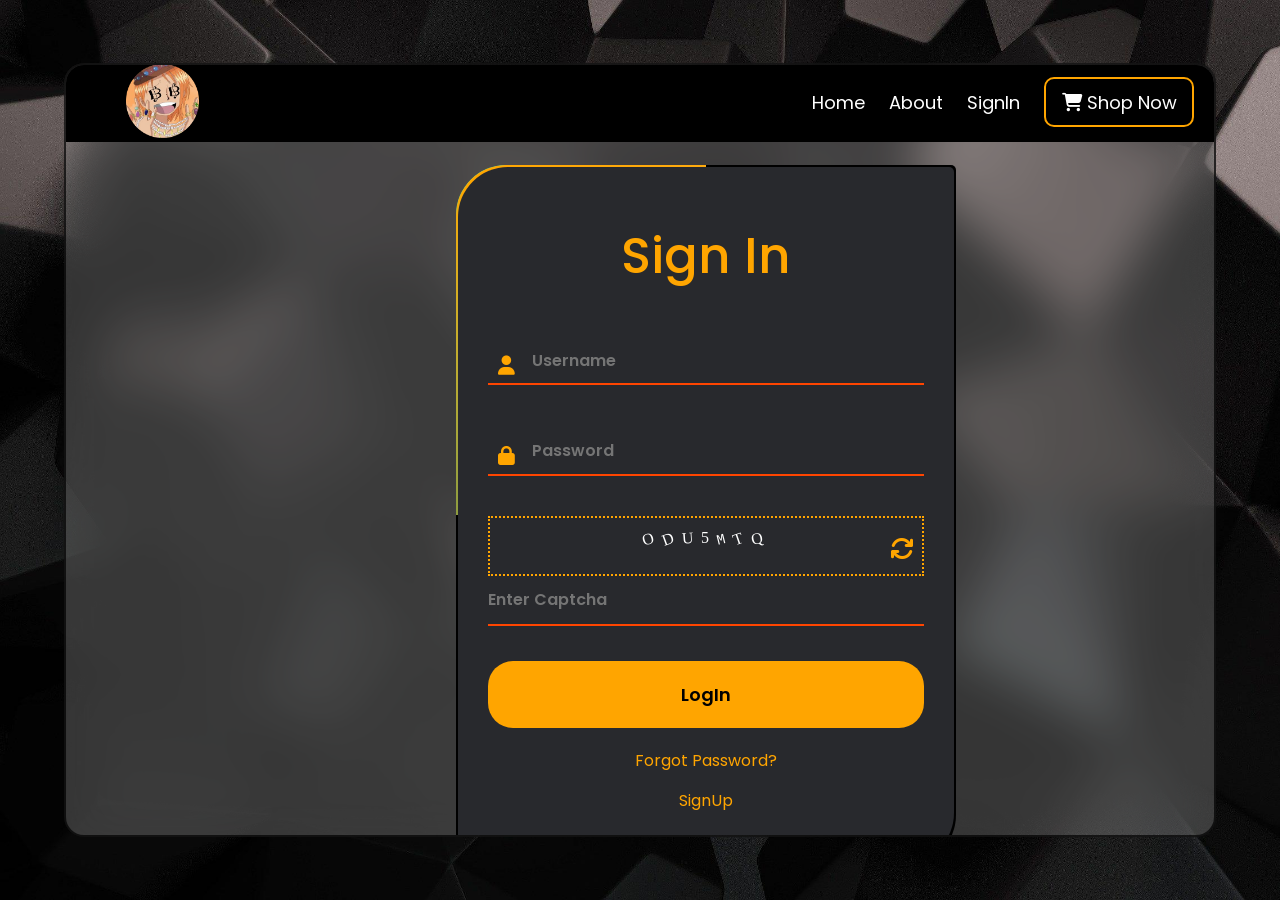
<file: Final Project/index.html>
<!DOCTYPE html>
<html lang="en">
<head>
    <meta charset="UTF-8">
    <meta name="viewport" content="width=device-width, initial-scale=1.0">
    <link rel="stylesheet" href="style.css">
    <link rel="preconnect" href="https://fonts.googleapis.com">
    <link rel="preconnect" href="https://fonts.gstatic.com" crossorigin>
    <link href="https://fonts.googleapis.com/css2?family=Poppins:ital,wght@0,100;0,200;0,300;0,400;0,500;0,600;0,700;0,800;0,900;1,100;1,200;1,300;1,400;1,500;1,600;1,700;1,800;1,900&display=swap" rel="stylesheet">
        
    <link rel="stylesheet" href="https://cdnjs.cloudflare.com/ajax/libs/font-awesome/6.5.2/css/all.min.css" integrity="sha512-SnH5WK+bZxgPHs44uWIX+LLJAJ9/2PkPKZ5QiAj6Ta86w+fsb2TkcmfRyVX3pBnMFcV7oQPJkl9QevSCWr3W6A==" crossorigin="anonymous" referrerpolicy="no-referrer" />
    <title>SignIn</title>
</head>
<body>
    <div class="con">
        <div>
            <div>
           <nav>
            <div class="logo"><img src="nami-modified.png" alt="Nami" class="logoo"></div>
            <ul>
                <li><a href="frontpage.html">Home</a></li>
                <li><a href="About.html">About</a></li>
                <!--<li><a href="Contact.html">Products</a></li>--> 
                <li><a href="index.html">SignIn</a></li>
                <li> <a href="ShopNow.php"><button class="btn"><i class="fa-solid fa-cart-shopping"></i> Shop Now</button></a> </li>
            </ul>
        </nav> 
        </div>
           </div>
           <div class="box2">
            <form action="Signin.php" method="post" onsubmit="validateLoginForm()">
                <h2>Sign In</h2>
                <div class="inputbox">
                    
                    <i class="fa solid fa-user"></i>
                    <input type="text" id="username" name="username" placeholder="Username" required>
                    
                </div>
                <div class="inputbox">
                    <i class="fa solid fa-lock"></i>
                    <input type="password" id="password" name="password" placeholder="Password" required>
                   
                   
                </div>
                <div class="captcha">
                    <label></label>
                    <div class="preview"></div>
                    <div class="captcha-form">
                        <input type="text" id="captcha-form" name="captcha-input"  placeholder="Enter Captcha">
                        <button id="captcha-refresh" class="captcha-refresh"><i class="fa solid fa-refresh"></i></button>
                    </div>

                </div>
               <a href="#"><button  id="login">LogIn</button></a>
                <div class="links">
                    <a href="forgotpass.php">Forgot Password?</a>
                    <a href="SignUp.html">SignUp</a>
                    <a href="Guess.html">Guess</a>

                    
                </div>
            </form>
           </div>
        </div>
        <script>
            const fonts = ['cursive', 'sans-serif', 'serif', 'monospace', 'fantasy'];
            let captchaValue = "";

            function generateCaptcha() {
                let value = btoa(Math.random() * 100000000000);
                value = value.substr(0, 5 + Math.random() * 5);
                captchaValue = value;
            }

            function setCaptcha() {
                let html = captchaValue.split("").map((char) => {
                    const rotate = -20 + Math.trunc(Math.random() * 30);
                    const font = Math.trunc(Math.random() * fonts.length);
                    return `<span style="transform:rotate(${rotate}deg);font-family:${fonts[font]}">${char}</span>`;
                }).join("");
                document.querySelector(".captcha .preview").innerHTML = html; // Update the selector to target only the captcha element
            }

            function initCaptcha() {
                document.querySelector(".captcha .captcha-refresh").addEventListener("click", function () {
                    generateCaptcha();
                    setCaptcha();
                });
                generateCaptcha();
                setCaptcha();
            }

            function validateCaptcha() {
                const captchaInput = document.getElementById('captcha-form').value;
                return captchaInput === captchaValue && captchaInput !== '';
            }

            document.getElementById('login').addEventListener('click', function () {
                if (!validateCaptcha()) {
                    alert('Please enter the correct captcha.');

                }

            });

            initCaptcha();


          //  function validateLoginForm() {
           //     var username = document.getElementById("username").value;
          //      var password = document.getElementById("password").value;
           //     var captcha = document.getElementById("captcha-input").value;

           //     if (!username || !password || !captcha) {
           //         alert("Please enter all fields.");
          //          return false; // Prevent form submission
          //      }

          //      return true; // Allow form submission
          //  }







            /* (function(){
                 const fonts = ['cursive','san-serif','serif','monospace', 'fantasy'];
                 let captchaValue = "";
                 function generateCaptcha(){
                     let value = btoa(Math.random()*100000000000);
                     value = value.substr(0,5+Math.random()*5);
                     captchaValue = value;
                 }
                 function setCaptcha(){
                    let html = captchaValue.split("").map((char)=>{
                         const rotate = -20 + Math.trunc(Math.random()*30);
                         const font = Math.trunc(Math.random()*fonts.length);
                         return `<span style="transform:rotate(${rotate}deg);font-family:${fonts[font]}">${char}</span>`;
                     }).join("");
                     document.querySelector(" .captcha .preview").innerHTML = html;
                 }
                 function initCaptcha(){
                     document.querySelector(" .captcha .captcha-refresh").addEventListener("click", function(){
                         generateCaptcha();
                         setCaptcha();
                     });
                     generateCaptcha();
                         setCaptcha();
                 }
                 initCaptcha();


             })();*/
        </script>
        <style>
             .box2{
        margin-top: 100px;
    }
            form{
    
        position: absolute;
        inset: 2px;
        border-radius: 50px 5px;
        background-color: #28292d;
        z-index: 9;
        padding: 30px 30px;
        display: flex;
        flex-direction: column;
        
    }
    h2{
        color: orange;
        font-size: 50px;
        font-weight: 500;
        text-align: center;
        margin-top: 5%;
    
    }
    .inputbox{
        position: relative;
        margin-top: 10%;
        width: 100%;
        height: 50px;
        border-bottom: 2px solid orangered;
    }
    .captcha-form{
        width: 100%;
        height: 50px;
        border-bottom: 2px solid orangered;
        margin-bottom: -30px;

    }
    #username,
    #password,
    #captcha-form{
        width: 80%;
        height: 100%;
        background: transparent;
        border: none;
        outline: none;
        color: white;
        font-size: 1em;
        font-weight: 600;

    }
    #username,
    #password{
        padding-left: 10%;
        width: 100%;
        
    }
    .inputbox i{
        position: absolute;
        left: 10px;
        font-size: 1.2em;
        color: orange;
        line-height: 57px;
    }
    .box2 .captcha{
        margin-top: 40px;
    }
    .box2 .captcha .preview{
        border: 2px dotted orange;
        line-height: 40px;
        width: 100%;
        height: 60px;
        color: white;
        text-align: center;
        letter-spacing: 8px;
        font-family: monospace;
    }
    .box2 .captcha .preview span{
        display: inline-block;
        user-select: none;
    }
    .box2 .captcha .captcha-refresh{
        position: absolute;
        top: 51%;
        background-color: transparent;
        height: 56px;
        width: 10%;
        border: none;
        outline: none;
        right: 28px;
    }
    .box2 .captcha .captcha-refresh i{
       font-size: 1.5rem;
       color: orange;
       cursor: pointer;
       transition: tranform 0.2s ease;
    }
    .box2 .captcha .captcha-refresh i:active{
        transform: scale(0.96);
    }
  
    #login{
        padding: 20px;
        margin-top: 15%;
        border-radius: 25px;
        width: 100%;
        border: none;
        outline: none;
        background: orange;
        font-weight: 600;
        transition: tranform 0.2s ease;
        font-size: 18px;
    }
    #login:active{
        transform: scale(0.96);
    }
   
    #login:hover{
        background: linear-gradient(90deg, #00ffff, #ffa600);
    }
    .links{
        display: grid;
        justify-content: center;
        text-align: center;
        gap: 15px;
        
    }
    .links a{
       position: relative;
       top: 20px;
        font-size: 1em;
        color: orange;
        text-decoration: none;
    }
    .links a:hover{
        color:cyan;
    }




































    

    /* .inputbox label{
        position: absolute;
        top: 50%;
        left: 5px;               
        font-size: 1em;
        color: gray;
        transform: translateY(-50%);
        font-weight: 500;
        pointer-events: none;
        transition: .5s;
        padding-left: 10%;
    }
    .captcha label{
        position: absolute;
        top: 50%;
        left: 5px;               
        font-size: 1em;
        color: gray;
        font-weight: 500;
        pointer-events: none;
        transition: .8s;

    }
    .inputbox #usernane:focus~label, .inputbox #username:valid~label{
        top: -5px;
        color: orange;
       
    }

    
   .inputbox{
        position: relative;
        margin-top: 10%;
        width: 100%;
        height: 50px;
        border-bottom: 2px solid orangered;
    }
    .inputbox label{
        position: absolute;
        top: 50%;
        left: 5px;               
        font-size: 1em;
        color: gray;
        font-weight: 500;
        pointer-events: none;
        transition: .5s;
        
        
    }
    .inputbox input:focus~label, .inputbox input:valid~label{
        top: -5px;
        color: orange;
        transform: translateY(-50%), translateX(-10%); 
    }
    .inputbox input{
        width: 80%;
        height: 100%;
        background: transparent;
        border: none;
        outline: none;
        color: white;
        font-size: 1em;
        font-weight: 600;

    }
    .inputbox i{
        position: absolute;
        right: 8px;
        font-size: 1.2em;
        color: orange;
        line-height: 57px;
    }
    span .name{
        margin-top: 10%;
    }
    
    .captcha .preview{
        color: white;
        width: 100%;
        text-align: center;
        height: 40px;
        line-height: 40px;
        letter-spacing: 8px;
        border-bottom: 2px solid orangered;
        font-family: monospace;
        user-select: none;
    }
    .captcha input{
        margin-top: 10%;
        width: 80%;
        height: 100%;
        background: transparent;
        border: none;
        outline: none;
        color: white;
        font-size: 1em;
        font-weight: 600;
        border-bottom: 2px solid orangered;

    }*/
            
        </style>
        
</body>
</html>
</file>
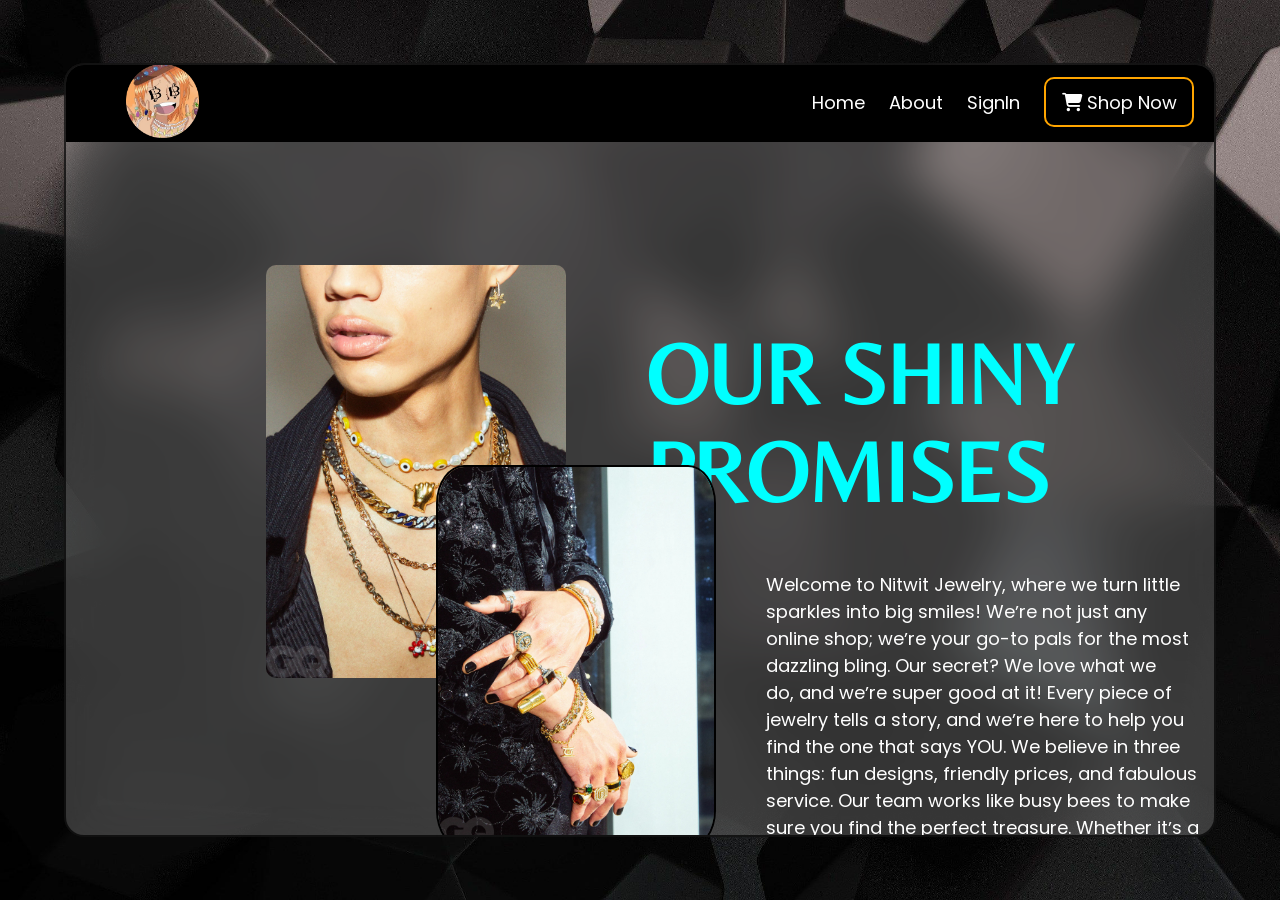
<file: Final Project/About.html>
<!DOCTYPE html>
<html lang="en">
<head>
    <meta charset="UTF-8">
    <meta name="viewport" content="width=device-width, initial-scale=1.0">
    <link rel="stylesheet" href="style.css">
    <link rel="stylesheet" href="https://cdnjs.cloudflare.com/ajax/libs/font-awesome/6.5.2/css/all.min.css" integrity="sha512-SnH5WK+bZxgPHs44uWIX+LLJAJ9/2PkPKZ5QiAj6Ta86w+fsb2TkcmfRyVX3pBnMFcV7oQPJkl9QevSCWr3W6A==" crossorigin="anonymous" referrerpolicy="no-referrer" />
    <link rel="preconnect" href="https://fonts.googleapis.com">
    <link rel="preconnect" href="https://fonts.gstatic.com" crossorigin>
    <link href="https://fonts.googleapis.com/css2?family=Poppins:ital,wght@0,100;0,200;0,300;0,400;0,500;0,600;0,700;0,800;0,900;1,100;1,200;1,300;1,400;1,500;1,600;1,700;1,800;1,900&display=swap" rel="stylesheet">    
    <link rel="preconnect" href="https://fonts.googleapis.com">
<link rel="preconnect" href="https://fonts.gstatic.com" crossorigin>
<link href="https://fonts.googleapis.com/css2?family=Belleza&display=swap" rel="stylesheet">
    <title>About</title>
</head>
<body>
    <div class="con">
        <div >
            <div>
           <nav>
            <div class="logo"><img src="nami-modified.png" alt="Nami" class="logoo"></div>
            <ul>
                <li><a href="frontpage.html">Home</a></li>
                <li><a href="About.html">About</a></li>
                <!--<li><a href="Contact.html">Products</a></li>--> 
                <li><a href="index.html">SignIn</a></li>
                <li> <a href="ShopNow.php"><button class="btn"><i class="fa-solid fa-cart-shopping"></i> Shop Now</button></a> </li>
            </ul>
           </nav>  
        </div> 
        </div>

        <div class="image">
            <img class="image1" src="image/image1.jpg" alt="">
            <img id="image2" src="image/image.jpg" alt="">
    </div>
    <div class="praf">
        <h2>OUR SHINY PROMISES</h2><br><br>
        <p>Welcome to Nitwit Jewelry, where we turn little sparkles into big smiles! Weʼre not just any <br>online shop; weʼre your go-to
             pals for the most dazzling bling. Our secret? We love what we <br> do, and weʼre super good at it! Every piece of jewelry tells
              a story, and weʼre here to help you <br> find the one that says YOU. We believe in three things: fun designs, friendly prices,
               and fabulous <br>service. Our team works like busy bees to make sure you find the perfect treasure. Whether itʼs a <br> gift or a
                treat for yourself, weʼve got you covered! <br> <br> <br>With every order, expect a sprinkle of joy and a touch of wow. Dive into our world of sparkles and <br> find your shine today!</p>
    </div>


        
         
    </div>
</body>
<style>
    .image{
        justify-content: space-between;
        align-items: center;
        position: relative;

    }
    .image .image1{
        width: 300px;
        border-radius: 10px;
        margin-top: 200px;
        margin-left: 200px;
        position: relative;
        
    } .image #image2{
        position: absolute;
        width: 280px;
        border-radius: 10%;
        margin-top: 400px;
        margin-left: -130px;
        border: 2px solid black;
    }
    .praf{
        margin-top: 260px;
        
    }
    h2{
        font-family: "Belleza", sans-serif;
        font-size: 85px;
        font-style: bold;
        color: cyan;
        margin-left: 80px;
    
    }
    p{
        font-family: "Poppins", sans-serif;
        color: white;
        margin-left: 200px;
        font-size: 18px;
    }

</style>
</html>
</file>
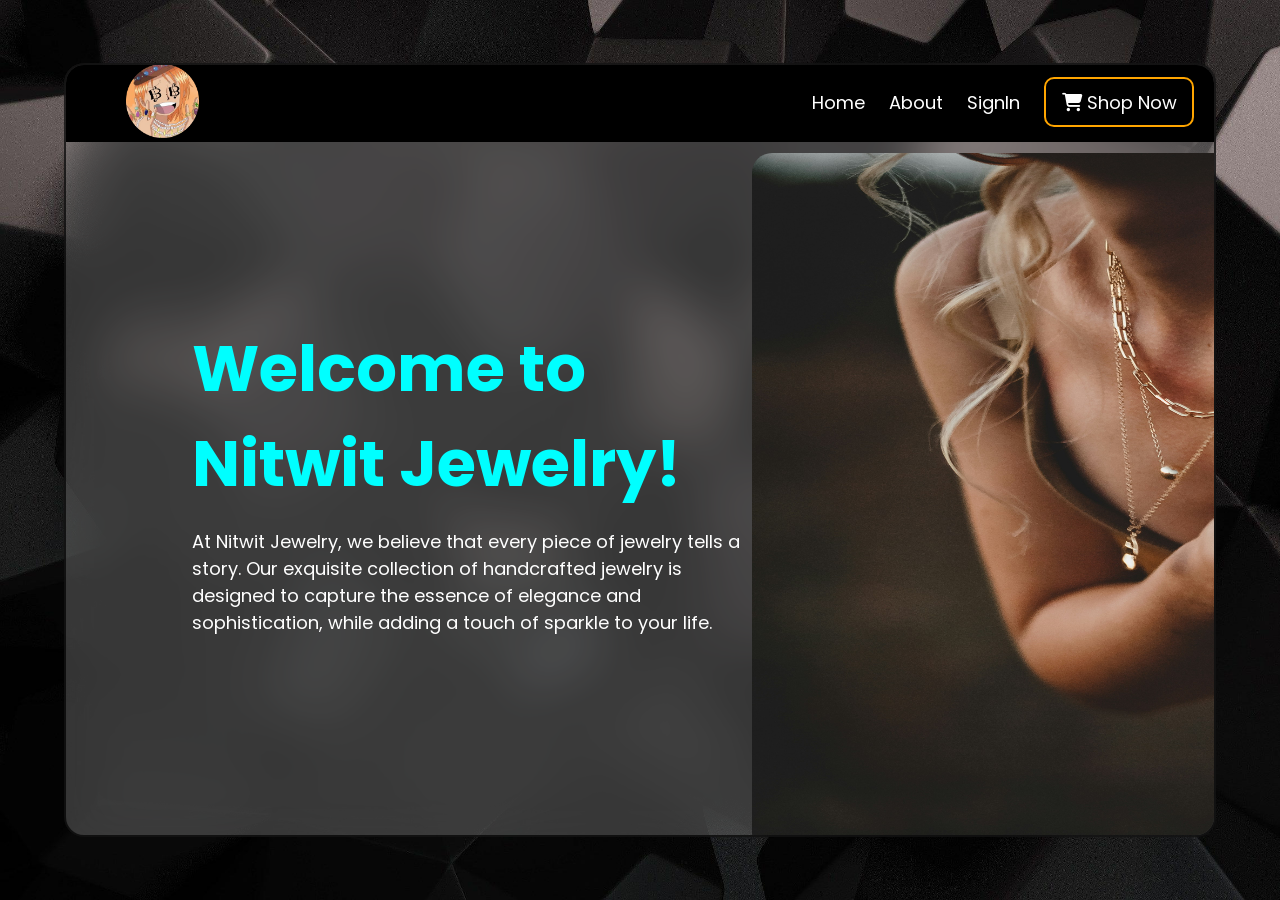
<file: Final Project/frontpage.html>
<!DOCTYPE html>
<html lang="en">
<head>
    <meta charset="UTF-8">
    <meta name="viewport" content="width=device-width, initial-scale=1.0">
    <link rel="stylesheet" href="style.css">
    <link rel="preconnect" href="https://fonts.googleapis.com">
<link rel="preconnect" href="https://fonts.gstatic.com" crossorigin>
<link href="https://fonts.googleapis.com/css2?family=Poppins:ital,wght@0,100;0,200;0,300;0,400;0,500;0,600;0,700;0,800;0,900;1,100;1,200;1,300;1,400;1,500;1,600;1,700;1,800;1,900&display=swap" rel="stylesheet">
    <link rel="stylesheet" href="https://cdnjs.cloudflare.com/ajax/libs/font-awesome/6.5.2/css/all.min.css" integrity="sha512-SnH5WK+bZxgPHs44uWIX+LLJAJ9/2PkPKZ5QiAj6Ta86w+fsb2TkcmfRyVX3pBnMFcV7oQPJkl9QevSCWr3W6A==" crossorigin="anonymous" referrerpolicy="no-referrer" />
    <Title>Homepage</Title>
</head>
<body>
    <div class="con">
            <div>
           <nav style="position: fixed;">
            <div class="logo"><img src="nami-modified.png" alt="Nami" class="logoo"></div>
            <ul>
                <li><a href="frontpage.html">Home</a></li>
                <li><a href="About.html">About</a></li>
                 <!--<li><a href="Contact.html">Products</a></li>--> 
                <li><a href="index.html">SignIn</a></li>
               <li> <a href="ShopNow.php"><button class="btn"><i class="fa-solid fa-cart-shopping"></i> Shop Now</button></a> </li>
            </ul>
            
        </nav>  
            </div>
       <div class="pic">
        <div class="section">
            <h1>Welcome to <br>Nitwit Jewelry!</h1>
            <p>At Nitwit Jewelry, we believe that every piece of jewelry tells a story. Our exquisite collection of handcrafted jewelry is designed to capture the essence of elegance and sophistication, while adding a touch of sparkle to your life.</p>
          <!--  <a href="SignUp"><button class="btn"><i class="fa-solid fa-cart-shopping"></i> Shop Now</button></a>-->
        </div>
      <div><img src="image/wel.jpg" alt=""></div>
     </div>
     <h1 class="ser">Our Services</h1>
     <div class="opt">
        <div>
            <img class="one" src="image/product-management.png" alt="">
            <h3>CUSTOMIZATION</h3><br>
            <p>Dreaming of jewelry that screams ʼyouʼ? Letʼs make it <br> real! Tell us your ideas, and weʼll craft a piece thatʼs as <br> unique as your imagination. Your style, our skill!</p><br><br><br>
        </div>
          <div> 
            <img class="two" src="image/delivery.png" alt="">
            <h3>DELIVERY</h3><br>
            <p>Get your bling without the wait! We make sure your sparkly <br> new friends arrive fast and safe at your door. Itʼs like <br> magic, but itʼs just our super speedy shipping!</p><br><br><br>
        </div>
          <div>
            <img class="three" src="image/guarantee.png" alt="">
            <h3>GUARANTEE</h3><br>
            <p>Shop with confidence! We promise joy in every box. Not in <br> love? Weʼll make it right. Your happiness is our top-notch <br> priority because your trust is our treasure.</p><br><br><br>
        </div>
      </div>
           


















         <!-- <div class="section1">
                <h1>Welcome to Nami's Jewelry</h1>
                <H3>Nami's Jewelry aligns with your style and values, it could be worth exploring! Always ensure to review customer feedback, quality, and ethical practices before making a purchase.</H3>
                <a href="SignUp"><button class="btn"><i class="fa-solid fa-cart-shopping"></i> Shop Now</button></a>
            </div>
           
           </div>
           <div class="section2">
            <img src="nami-removebg-preview.png" alt="nami">
        </div>
        <div style="margin-top: 100%;">
            <p>Lorem ipsum dolor sit amet consectetur adipisicing elit. Odio ea repellendus quibusdam esse molestias, suscipit nihil et repudiandae sit? Eligendi nam magni doloribus voluptatum magnam eum cupiditate natus sequi dolorum.</p>
        </div>-->  
 
</div>
</body>
<style>
    .pic{
        position: absolute;
        height: 700px;
        width: 1500px;
       
        margin-top: 8%;
        justify-content:center;
        display: flex;
        align-items: center;
        left: 11%;
        
    }
    .pic img{
        height: 700px;
        width: 700px;
        margin-right: 240px;
        border-radius: 20px;
    }
    .section{
        position: relative;
        
        }
    .section h1{
        color: cyan;
        font-weight: bolder;
        font-size: 4rem;
        margin-bottom: 3%;
        
    }
    .section p{
        font-size: 18px;
        color: white;
        margin-bottom: 10%;
    }
    .ser{
        margin-top: 1000px;
        position: absolute;
        margin-left: 35%;
        font-size: 80px;
        color: aquamarine;
    }
    .opt{
        display: grid;
        grid-template-columns: auto auto auto;
        gap:60px;
        margin-top: 1250px;
        justify-content: center;
        margin-left: 100px;
    }
    .opt img{
        margin-left: 152px;
        width: 80px;
        position: relative;
        margin-bottom: 5%;
    }
    .opt h3{
        font-size: 35px;
        color: orange;

    }
    .opt p{
        color: white;
    }
   
</style>
</html>





















 <!-- <nav class="navbar">
    <div class="navdiv">
        <div class="logo"><img src="nami-modified.png" alt="Nami"></div>
        <ul>
            <li><a href="#">Home</a></li>
            <li><a href="#">About</a></li>
            <li><a href="#">Contact</a></li>
            <li><a href="#">SignIn</a></li>
            
        </ul>
    </div>

   </nav> -->
</file>
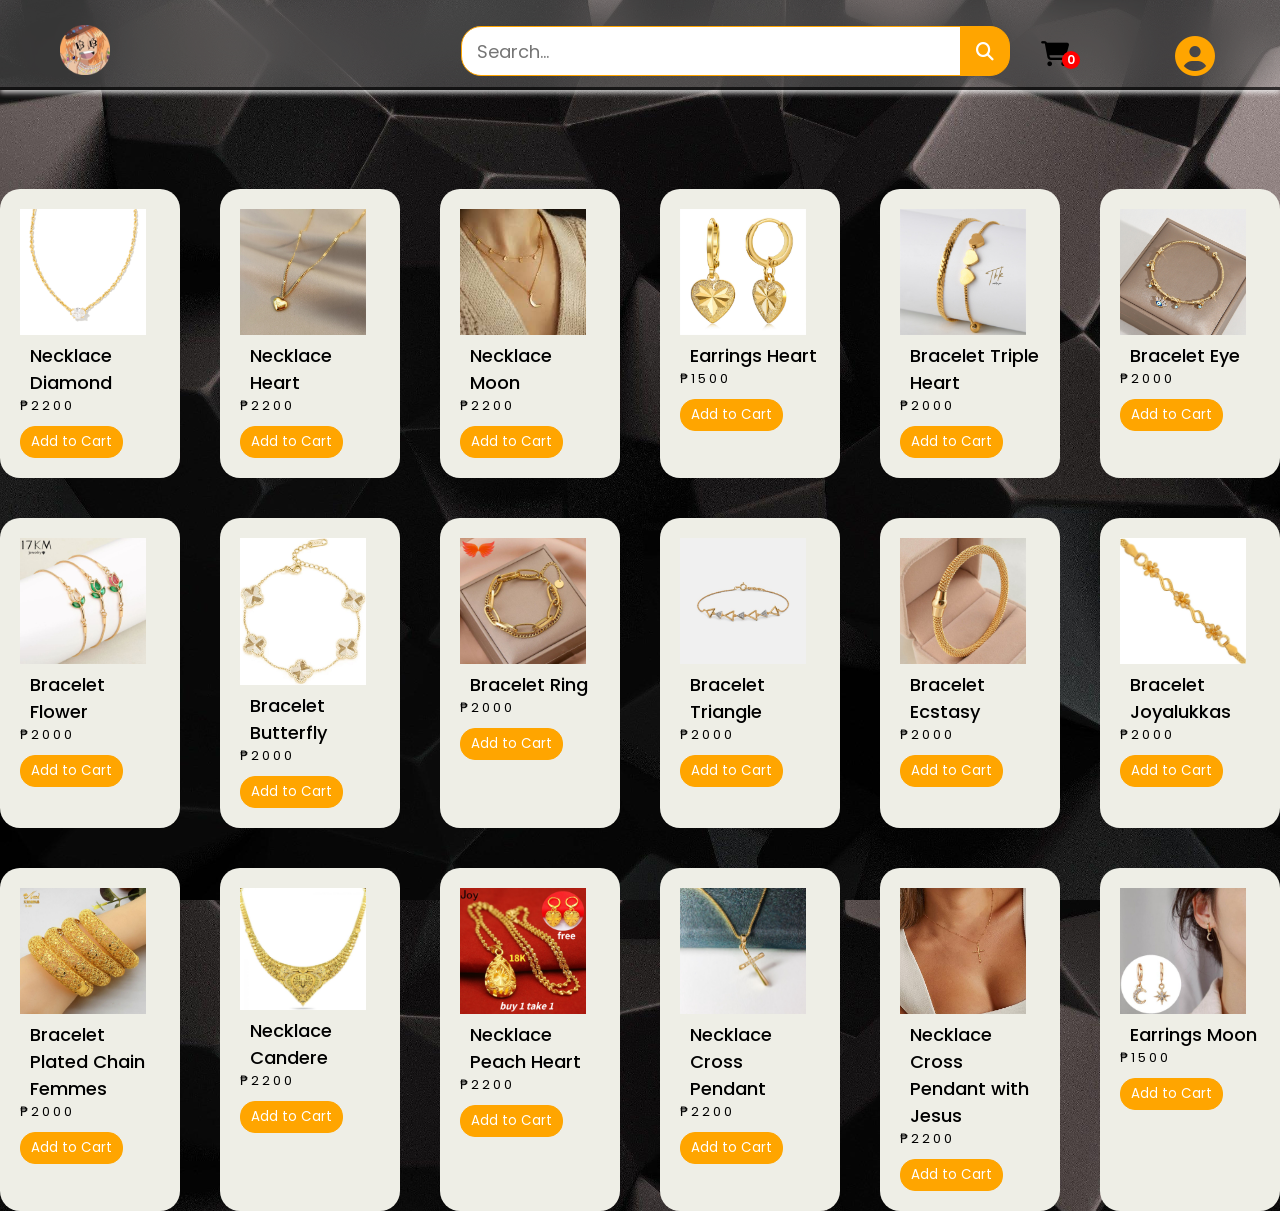
<file: Final Project/Guess.html>
<!DOCTYPE html>
<html lang="en">
<head>
  <meta charset="UTF-8">
  <meta name="viewport" content="width=device-width, initial-scale=1.0">
  <link rel="stylesheet" href="style.css">
  <link rel="stylesheet" href="https://cdnjs.cloudflare.com/ajax/libs/font-awesome/6.5.2/css/all.min.css" integrity="sha512-SnH5WK+bZxgPHs44uWIX+LLJAJ9/2PkPKZ5QiAj6Ta86w+fsb2TkcmfRyVX3pBnMFcV7oQPJkl9QevSCWr3W6A==" crossorigin="anonymous" referrerpolicy="no-referrer" />
  <link rel="preconnect" href="https://fonts.googleapis.com">
  <link rel="preconnect" href="https://fonts.gstatic.com" crossorigin>
  <link href="https://fonts.googleapis.com/css2?family=Poppins:ital,wght@0,100;0,200;0,300;0,400;0,500;0,600;0,700;0,800;0,900;1,100;1,200;1,300;1,400;1,500;1,600;1,700;1,800;1,900&display=swap" rel="stylesheet">

  <title>Guess Ka Lang</title>
</head>
<body>
<div class="container">
  <div>
    <nav>
      <div><img src="nami-modified.png" alt=""></div>
      <div class="search">
        <form>
          <input id="find" type="text" placeholder="Search..." onkeyup="search()">
          <button type="submit"><i class="fa-solid fa-magnifying-glass"></i></button>
        </form>

        <div class="pushcart">
          <i class="fa-solid fa-cart-shopping"></i>
          <span class="quntity">0</span>
        </div>
        <div class="user"><i class="fa-solid fa-circle-user"></i></div>
      </div>
    </nav>
  </div>

  <div class="listProduct">
    <div class="item">
      <img src="./image/image1/1.jpeg" alt="" srcset="">
      <h2>Necklace Diamond</h2>
      <div class="price">₱2200</div>
      <button class="addCart">Add to Cart</button>
    </div>
    <div class="item">
      <img src="./image/image1/2.jpg" alt="" srcset="">
      <h2>Necklace Heart</h2>
      <div class="price">₱2200</div>
      <button class="addCart">Add to Cart</button>
    </div>
    <div class="item">
      <img src="./image/image1/3.jpg" alt="" srcset="">
      <h2>Necklace Moon</h2>
      <div class="price">₱2200</div>
      <button class="addCart">Add to Cart</button>
    </div>
    <div class="item">
      <img src="./image/image1/5.jpg" alt="" srcset="">
      <h2>Earrings Heart</h2>
      <div class="price">₱1500</div>
      <button class="addCart">Add to Cart</button>
    </div>
    <div class="item">
      <img src="./image/image1/6.jpg" alt="" srcset="">
      <h2>Bracelet Triple Heart</h2>
      <div class="price">₱2000</div>
      <button class="addCart">Add to Cart</button>
    </div>
    <div class="item">
      <img src="./image/image1/7.jpg" alt="" srcset="">
      <h2>Bracelet Eye</h2>
      <div class="price">₱2000</div>
      <button class="addCart">Add to Cart</button>
    </div>
    <div class="item">
      <img src="./image/image1/8.jpg" alt="" srcset="">
      <h2>Bracelet Flower</h2>
      <div class="price">₱2000</div>
      <button class="addCart">Add to Cart</button>
    </div>
    <div class="item">
      <img src="./image/image1/9.jpg" alt="" srcset="">
      <h2>Bracelet Butterfly</h2>
      <div class="price">₱2000</div>
      <button class="addCart">Add to Cart</button>
    </div>
    <div class="item">
      <img src="./image/image1/10.jpg" alt="" srcset="">
      <h2>Bracelet Ring</h2>
      <div class="price">₱2000</div>
      <button class="addCart">Add to Cart</button>
    </div>
    <div class="item">
      <img src="./image/image1/11.jpg" alt="" srcset="">
      <h2>Bracelet Triangle</h2>
      <div class="price">₱2000</div>
      <button class="addCart">Add to Cart</button>
    </div>
    <div class="item">
      <img src="./image/image1/12.jpg" alt="" srcset="">
      <h2>Bracelet Ecstasy</h2>
      <div class="price">₱2000</div>
      <button class="addCart">Add to Cart</button>
    </div>
    <div class="item">
      <img src="./image/image1/13.jpg" alt="" srcset="">
      <h2>Bracelet Joyalukkas</h2>
      <div class="price">₱2000</div>
      <button class="addCart">Add to Cart</button>
    </div>
    <div class="item">
      <img src="./image/image1/14.jpg" alt="" srcset="">
      <h2>Bracelet Plated Chain Femmes</h2>
      <div class="price">₱2000</div>
      <button class="addCart">Add to Cart</button>
    </div>
    <div class="item">
      <img src="./image/image1/15.jpg" alt="" srcset="">
      <h2>Necklace Candere</h2>
      <div class="price">₱2200</div>
      <button class="addCart">Add to Cart</button>
    </div>
    <div class="item">
      <img src="./image/image1/16.png" alt="" srcset="">
      <h2>Necklace Peach Heart</h2>
      <div class="price">₱2200</div>
      <button class="addCart">Add to Cart</button>
    </div>
    <div class="item">
      <img src="./image/image1/17.jpg" alt="" srcset="">
      <h2>Necklace Cross Pendant</h2>
      <div class="price">₱2200</div>
      <button class="addCart">Add to Cart</button>
    </div>
    <div class="item">
      <img src="./image/image1/18.jpg" alt="" srcset="">
      <h2>Necklace Cross Pendant with Jesus</h2>
      <div class="price">₱2200</div>
      <button class="addCart">Add to Cart</button>
    </div>
    <div class="item">
      <img src="./image/image1/21.jpg" alt="" srcset="">
      <h2>Earrings Moon</h2>
      <div class="price">₱1500</div>
      <button class="addCart">Add to Cart</button>
    </div>

  </div>

  <div class="card">
    <h1>Shopping Cart</h1>
    <ul class="listCard"></ul>
    <div class="checkOut">
      <div class="total">0</div>
      <div class="closeShopping">Close</div>
    </div>
  </div>

</div>

</body>
<script>
  function search() {
    const searchInput = document.getElementById('find').value.toLowerCase();
    const items = document.querySelectorAll('.listProduct .item');

    items.forEach(item => {
      const itemName = item.querySelector('h2').innerText.toLowerCase();
      if (itemName.includes(searchInput)) {
        item.style.display = 'block';
      } else {
        item.style.display = 'none';
      }
    });
    if (!found) {
      alert('Product not found');
    }
  }

  document.querySelectorAll('.addCart').forEach(button => {
    button.addEventListener('click', addToCart);
  });

  function addToCart(event) {
    const item = event.target.closest('.item');
    const itemName = item.querySelector('h2').innerText;
    const itemPrice = item.querySelector('.price').innerText;

    // Here you can add the item to the cart
    console.log('Item added to cart:', itemName, itemPrice);
  }


  let openShopping = document.querySelector('.pushcart');
  let closeShopping = document.querySelector('.closeShopping');
  let lists = document.querySelector('.listProduct');
  let listCard = document.querySelector('.listCard');
  let body = document.querySelector('body');
  let total = document.querySelector('.total');
  let quantity = document.querySelector('.quantity');

  openShopping.addEventListener('click', ()=>{
  })
  closeShopping.addEventListener('click', ()=>{
    body.classList.remove('active');
  })



</script>
<style>
  body{
    overflow: hidden;
    overflow-y: scroll;
  }
  .container{
    transition: 0.5s;


  }

  nav{
    position: fixed;
    justify-content: space-between;
    top: 0;
    display: flex;
    height: 90px;
    width: 100%;
    padding-left: -500px;
    background:rgba(255, 255, 255, .2);
    backdrop-filter: blur(25px);
    border-bottom: 3px solid rgba(0, 0, 0, .7);
    box-shadow: 0px 3px 5px 0px rgba(255, 255, 255, 0.75);



  }
  nav div img{
    height: 50px;
    width: 50px;
    margin-top: 20px;
    margin-left: 40px;
  }
  .search{
    display: flex;
    margin-top: 20px;
    gap: 0;
    position: relative;
  }
  .search form{
    margin-right: 30px;
  }
  .search form input{
    height: 50px;
    width: 500px;
    font-size: 18px;
    border-top-left-radius: 20px;
    border-bottom-left-radius: 20px;
    padding-left: 15px;
    outline: none;
    border: 1px solid orange;

  }
  .search form button{
    height: 50px;
    width: 50px;
    cursor: pointer;
    border-top-right-radius: 20px;
    border-bottom-right-radius: 20px;
    border: 1px solid orange;
    background-color: orange;
    color: white;
    font-size: 18px;
    margin-left: -5px;
    transition: transform 0.2s ease-in-out;
  }
  .search form button:active{
    transform: scale(0.96)
  }
  .search form button:hover{
    color : black;
  }
  .pushcart{
    margin-right: 100px;
    margin-top: 15px;
    position: relative;
    cursor: pointer;
  }
  .pushcart i{
    font-size: 25px;
    padding: 1px;
    border-radius: 5px;
    cursor: pointer;
    transition: transform 0.2s ease;

  }
  .pushcart i:active{
    transform: scale(0.96);
  }
  .pushcart span{
    position: absolute;
    background-color: red;
    border-radius: 50%;
    color: white;
    width: 18px;
    height: 18px;
    font-size: 12px;
    display: flex;
    align-items: center;
    justify-content: center;
    font-weight: 600;
    right: -10px;
    top: 10px;

  }
  .search  .user i {
    margin-right: 40px;
    font-size: 40px;
    margin-top: 5px;
    color: orange;
    transition: tranform 0.2s ease;
    padding: 5px;
  }
  .search  .user i:active{
    transform: scale(0.96);
  }

  .listProduct .item img{
    width: 90%;
  }

  .listProduct{
    display: grid;
    grid-template-columns: repeat(6, 1fr) ;
    gap: 40px;
    margin-top: 500px;
  }
  .listProduct .item{
    background-color: #eeeee6;
    padding: 20px;
    border-radius: 20px;
  }
  .listProduct .item h2{
    font-weight: 500;
    font-size: large;
    padding-left: 10px;
  }
  .listProduct .item .price{
    letter-spacing: 3px;
    font-size: small;

  }
  .listProduct .item button{
    background-color: orange;
    color: white;
    padding: 5px 10px;
    margin-top: 10px;
    border-radius: 15px;
    cursor: pointer;
    border: 1px solid orange;
    transition: transform 0.2s ease-in-out;

  }
  .listProduct .item button:active{
    transform: scale(0.96);

  }
  .card{
    position: fixed;
    top: 0;
    left: 100%;
    width: 500px;
    background-color: black ;
    height: 100vh;
    transition: 0.5s;
  }
  .card h1{
    color: #ffa600;
    font-weight: 200;
    margin: 0;
    padding: 0 20px;
    height: 80px;
    display: flex;
    align-items: center;
  }
  .card .checkOut{
    position: absolute;
    top: 890px;
    bottom: 0;
    width: 100%;
    display: grid;
    grid-template-columns: repeat(2, 1fr);
  }
  .card .checkOut div{
    background-color: #ffa600;
    width: 100%;
    height: 70px;
    display: flex;
    justify-content: center;
    align-items: center;
    font-weight: bold;
    cursor: pointer;
  }
  .card .checkOut div:nth-child(2){
    background-color: white;
  }
  .active .card{
    left: calc(100% - 500px);
  }


  .active .container{
    transform: translateX(-200px);
  }

  /*.cartTab{
      width: 400px;
      background-color: #353432;
      color: orange;
      position: fixed;
      inset: 0 0 0 auto ;
      display: grid;
      grid-template-rows: 70px 1fr 70px;
  }
  .cartTab h1{
      padding: 20px;
      margin: 0;
      font-weight: 300;
  }
  .cartTab .btn{
      display: grid;
      grid-template-columns: repeat(2, 1fr);
  }
  .cartTab .btn button{
      background-color: orange;
      border: none;
      font-family: Poppins;
      font-weight: 500;
      cursor: pointer;

  }
  .cartTab .btn .close{
      background-color: white;
      color: orange;
  }
  .cartTab .listCart .item img{
      width: 1%;
      margin-bottom: 500px;
  }
  .cartTab .listCart .item{
      display:grid;
      grid-template-columns: 70px 150px  ;
  }*/


</style>
</html>
</file>
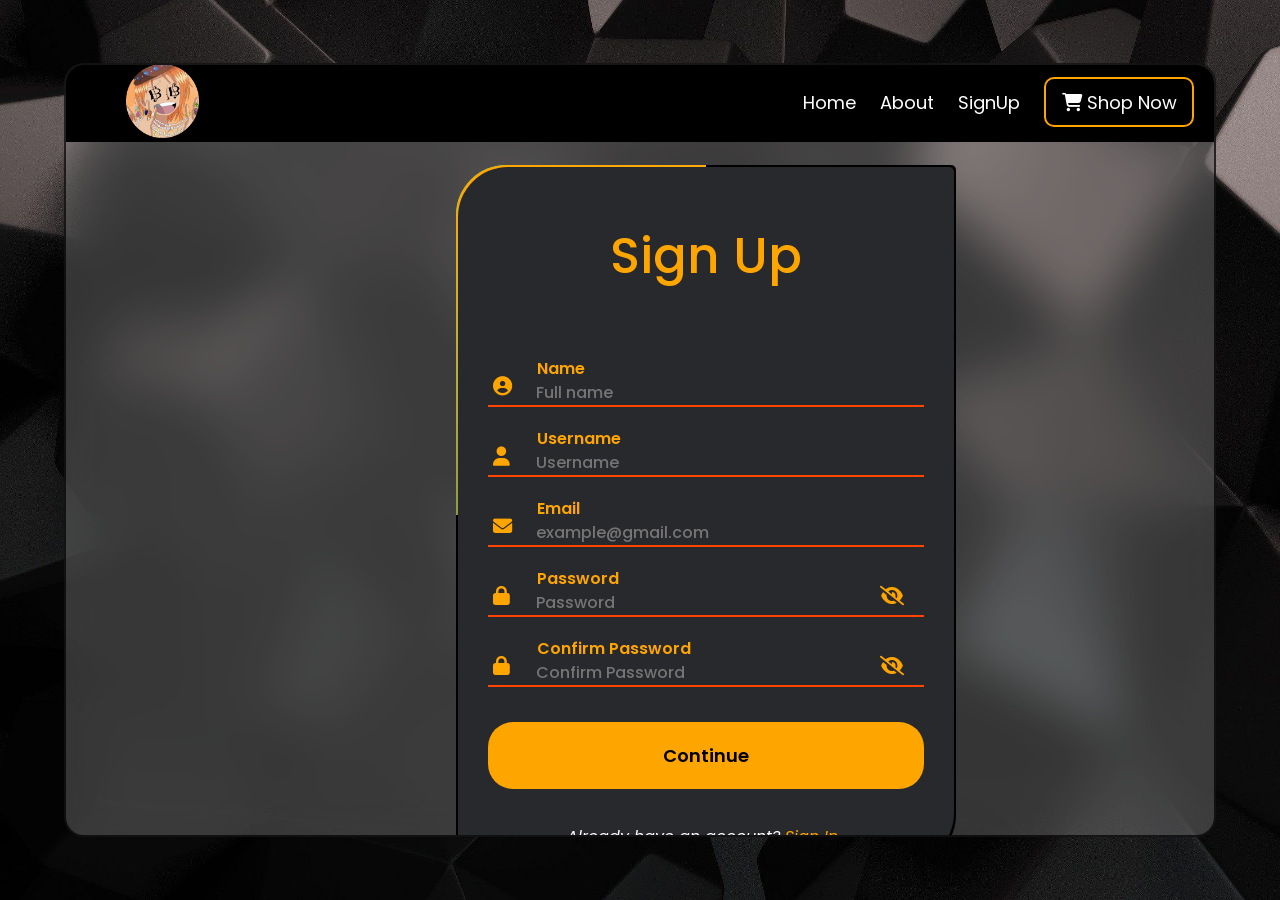
<file: Final Project/SignUp.html>
<!DOCTYPE html>
<html lang="en">
<head>
    <meta charset="UTF-8">
    <meta name="viewport" content="width=device-width, initial-scale=1.0">
    <link rel="stylesheet" href="https://cdnjs.cloudflare.com/ajax/libs/font-awesome/6.5.2/css/all.min.css" integrity="sha512-SnH5WK+bZxgPHs44uWIX+LLJAJ9/2PkPKZ5QiAj6Ta86w+fsb2TkcmfRyVX3pBnMFcV7oQPJkl9QevSCWr3W6A==" crossorigin="anonymous" referrerpolicy="no-referrer" />
    <link rel="stylesheet" href="style.css">
    <link rel="preconnect" href="https://fonts.googleapis.com">
    <link rel="preconnect" href="https://fonts.gstatic.com" crossorigin>
    <link href="https://fonts.googleapis.com/css2?family=Poppins:ital,wght@0,100;0,200;0,300;0,400;0,500;0,600;0,700;0,800;0,900;1,100;1,200;1,300;1,400;1,500;1,600;1,700;1,800;1,900&display=swap" rel="stylesheet">
        
    <title>Sign Up</title>
</head>
<body>
    <div class="con">
        <div>
            <div>
           <nav>
            <div class="logo"><img src="nami-modified.png" alt="Nami" class="logoo"></div>
            <ul>
                <li><a href="frontpage.html">Home</a></li>
                <li><a href="About.html">About</a></li>
                <!--<li><a href="Contact.html">Products</a></li>--> 
                <li><a href="SignUp.html">SignUp</a></li>
                <li> <a href="ShopNow.php"><button class="btn"><i class="fa-solid fa-cart-shopping"></i> Shop Now</button></a> </li>
            </ul>
        </nav>  
        </div> 
        </div>
        <div class="box2">
            <form method="post" action="connect.php">
                <h2>Sign Up</h2>
                <div class="inputbox">
                    <label for="name">Name</label>
                    <i class="fa solid fa-circle-user"></i>
                    <input type="text" name="name"  id="name" placeholder="Full name"  required>
                </div>
                <div class="inputbox">
                    <label for="username">Username</label>
                    <i class="fa solid fa-user"></i>
                    <input type="text" name="username" id="username" placeholder="Username" required>
                    <span id="username-error" style="color: red;"></span>
                </div>
                <div class="inputbox">
                    <label for="email">Email</label>
                    <i class="fa solid fa-envelope"></i>
                    <input type="email" name="email" id="email" placeholder="example@gmail.com" required>
                </div>
                <div class="inputbox">
                    <label for="password">Password</label>
                    <i class="fa solid fa-lock"></i>
                    <input type="password" name="password" id="password" placeholder="Password" required>
                    <i  id="Eye" class="fa solid fa-eye-slash" onclick="togglePasswordVisibility('password')"></i>
                   <!--<i class="fa solid fa-eye-slash"></i>-->
                </div>
                <div class="inputbox">
                    <label for="confirm_password">Confirm Password</label>
                    <i class="fa solid fa-lock"></i>
                    <input type="password" name="confirm_password" id="confirm_password" placeholder="Confirm Password" required>
                    <i id="eye1"  class="fa solid fa-eye-slash" onclick=togglePasswordVisibility('confirm_password')></i>
                    <!--<i class="fa solid fa-eye-slash slash"></i>-->
                </div>
                <a href="index.html"><button class="ok" type="submit">Continue</button></a>
                <div>
                    <p><em>Already have an account? </em><a href="index.html"><em>Sign In</em></a></p>
                </div>
            </form>
        </div>
    </div>




</body>
<script>

    // showpassword
    function togglePasswordVisibility(inputId) {
        var passwordInput = document.getElementById(inputId);
        var eyeIcon = document.getElementById("Eye");
        var eyeIcon1 = document.getElementById("eye1");

        if (passwordInput.type === "password") {
            passwordInput.type = "text";
            if (inputId === "password") {
                eyeIcon.classList.remove("fa-eye-slash");
                eyeIcon.classList.add("fa-eye");
            } else if (inputId === "confirm_password") {
                eyeIcon1.classList.remove("fa-eye-slash");
                eyeIcon1.classList.add("fa-eye");
            }
        } else {
            passwordInput.type = "password";
            if (inputId === "password") {
                eyeIcon.classList.remove("fa-eye");
                eyeIcon.classList.add("fa-eye-slash");
            } else if (inputId === "confirm_password") {
                eyeIcon1.classList.remove("fa-eye");
                eyeIcon1.classList.add("fa-eye-slash");
            }
        }
    }

    // dapat same password
    document.querySelector('form').addEventListener('submit', function (event) {
        var password = document.getElementById('password').value;
        var confirm_password = document.getElementById('confirm_password').value;

        if (password !== confirm_password) {
            event.preventDefault(); // Prevent form submission
            alert('Password and Confirm Password do not match');
        }
    });




</script>

<style>
    .box2 {
        margin-top: 100px;
    }

    form {

        position: absolute;
        inset: 2px;
        border-radius: 50px 5px;
        background-color: #28292d;
        z-index: 9;
        padding: 30px 30px;
        display: flex;
        flex-direction: column;


    }

    h2 {
        color: orange;
        font-size: 50px;
        font-weight: 500;
        text-align: center;
        margin-top: 5%;
        margin-bottom: 10%;

    }

    .inputbox {
        position: relative;
        margin-top: 20px;
        width: 100%;
        height: 50px;
        border-bottom: 2px solid orangered;
    }

    .inputbox input {
        width: 100%;
        height: 70px;
        background: transparent;
        border: none;
        outline: none;
        color: white;
        font-size: 1em;
        font-weight: 500;
        padding-left: 11%;
        margin-bottom: 10%;
        

    }
    .inputbox .fa-user, .fa-envelope, .fa-lock ,.fa-circle-user{
        position: absolute;
        bottom: 1px;
        top: 20px;
        font-size: 1.2em;
        left: 5px;
        color: orange;
    }
    .inputbox .fa-eye, .fa-eye-slash{
        right: 20px;
        position: absolute;
        bottom: 16px;
        top: 20px;
        color: orange;
        font-size: 1.2em;
        cursor: pointer;
    }
    .inputbox label{
        position: absolute;
        top: -2%;
        left: 5px;               
        font-size: 1em;
        color: orange;
        font-weight: 600;
        padding-left: 10%;
    }
    .ok{
        padding: 20px;
        margin-top: 8%;
        border-radius: 25px;
        width: 100%;
        border: none;
        outline: none;
        background: orange;
        font-weight: 600;
        transition: transform 0.2s ease;
        font-size: 18px;
    }
    .ok:hover{
        background: linear-gradient(90deg, #00ffff, #ffa600);
        }
    .ok:active{
        transform: scale(0.9);
    }
    p{
        margin-top: 8%;
        margin-left: 18%;
        color: white;
    }
    a{
        color: orange;
        text-decoration: none;
    }
    a:hover{
        color: cyan;
    }
</style>
</html>
</file>
<file: Final Project/style.css>
*{
    padding: 0;
    margin: 0;
    top:0;
    box-sizing: border-box;
    font-family: "Poppins", sans-serif;
  
}
body{
    background-image: url(image/black.jpg);
    background-size: cover;
    height: 100vh;
    width: 100%;
    position: relative;
    display: flex;
    justify-content: center;
    align-items: center;
}
.con{
    overflow-y: scroll;
    scrollbar-width: none;
    height: 86vh;
    width: 90%;
   padding: 0,20px;
    background:rgba(255, 255, 255, .2);
    z-index: 10;
    display: flex;
    position: fixed;
    border-radius: 20px;
    border: 2px solid rgba(0, 0, 0, .7);
    backdrop-filter: blur(25px);
    box-shadow: -15px, 17px, 17px rgba(10, 10, 10, .25);
    position: relative;

}
nav{
    height: 10%;
    width: 100%;
    position: fixed;
    display: flex;
    align-items: center;
    justify-content: space-between;
    padding: 20px;
    border-bottom: 3px solid black;
    background: black;
    top: 0;
    
}
.logoo{
    height: 25%;
    width: 25%;
    margin-top: 5px;
    margin-left: 40px;

}
  li{
    display: inline-block;
    list-style: none;
    padding-left: 20px;
}
.con  ul li a{
    font-size: 18px;
    cursor: pointer; 
    color: white;
    text-decoration: none;          

}
.con  nav ul li a:hover{
    color: orange;
}
.con nav ul li .btn{
    height: 50px;
    width: 150px;
    background:transparent;
    border: 2px solid orange;
    outline: none;
    font-size: 18px;
    color: white;
    border-radius: 10px;
    cursor: pointer;
}




/* HEADER IN PRODUCTS SEARCH BAR
.search{
    display: flex;
    align-items: center;
    margin-left: 35%;
}
.search form{
    display: flex;
}
.search input{
    padding: 10px;
    border-top-left-radius: 50px;
    border-bottom-left-radius: 50px;
    border: 1px solid orangered;
    outline: none;
    font-size: 18px;
}
.search button{
    padding: 10px;
    border-top-right-radius: 50px;
    border-bottom-right-radius: 50px;
    outline: none;
    border: 1px solid orangered;
    cursor: pointer;
    background-color: orangered;
    color: white;
    transition: transform 0.2 ease;
}
.search button:active{
    transform: scale(0.96)
}
.pushcart{
    display: flex;
    align-items: center;
    gap: 10px;
    position: relative;
    margin-left: 30px;
}
.pushcart i{
    padding: 10px;
    border-radius: 5px;
    cursor: pointer;
    transition: tranform 0.2 ease;
}
.pushcart i:active{
    transform: scale(0.96);
}
.pushcart span{
    background-color: red;
    border-radius: 50%;
    color: white;
    width: 15px;
    height: 15px;
    font-size: 11px;
    display: flex;
    align-items: center;
    justify-content: center;
    font-weight: 600;
    position: absolute;
    right: 1px;
    bottom: 5px;
}


/* Product CSS

.text{
    margin-top: 9%;
    margin-left: 35%;
}
.listProduct .item img{
    width: 75%;
}
.listProduct{
    display: grid;
    grid-template-columns: repeat(4, 1fr);
    column-gap: 1.6rem;
    margin-top: 15%;
    background-color: aqua;
    margin-left: -30%;
}*/






/*.text{
  display: grid;
  grid-template-columns: repeat(3, 1fr);
  align-items: center;
  column-gap: 1.6rem;
  margin-top: -28%;
  margin-left: 35%;
  
  background-color: green;
}
.text::before, .text::after{
    content: "";
    height: 2px;
    background-color: black;
    display: block;
}




.con .box .content .section3 form{
    height: 150px;
    width: 1500px;
    background-color: gray ;
    margin-top: -300px;
    margin-left: 100px;
}*/
/*.con .box .content .section3 input{
    height: 50px;
    width: 800px;
    margin-top: 100px;
    margin-left: 50px;
    outline: none;
    border: 1px solid orangered;
    border-top-left-radius: 50px;
    border-bottom-left-radius: 50px;
    padding: 12px;
    font-size: 18px;
    position: relative;
}
.con .box .content .section3 button{

    padding: 10px;
    border-top-right-radius: 50px;
    border-bottom-right-radius: 50px;
    height: 50px;
    margin-top: 50px;
    background-color: orangered;
    color: white;
    outline: none;
    cursor: pointer;
    border-color: orangered;


}*/
















/*.con .box .content{
    display: flex;
    justify-content: space-between;
    width: 100%;
    height: 80%;
    position:relative;
    margin-top: 12%;
    padding-left: 10%;
}
.con .box .content .section1{
    position: absolute;
    margin-top: 70px;
    margin-right: 100px;
}
.section2{
    margin-top: 15%;
    margin-right: 20%;
}
.btn{
    margin-top: 5%;
    border: 1px solid black;
    font-size: 25px;
    width: 200px;
    height:60px;
    border-radius: 10px;
    color: white;
    background-color: orangered;
    cursor: pointer; 
    transition: transform 0.2 ease;
    box-shadow: 0 5px 10px rgba(0, 0, 0, 0.1);
}
.btn:active{
    transform: scale(0.96);

}
.btn:hover{
    background-color: orangered;
    color: black;
}*/



/*SignIn*/
 .box2{
    position: relative;
    width: 500px;
    height: 700px;
    background-color: rgb(0, 0, 0);
    border-radius: 50px 5px;
    margin-top: 5%;
    margin-left: 34%;
    overflow: hidden;
}
.box2::before{
    content: '';
    position: absolute;
    top: -50%;
    left: -50%;
    width: 500px;
    height: 700px;
    background: linear-gradient(60deg, transparent,#00ffff,#00ffff);
    transform-origin: bottom right;
    animation: animate 2s linear infinite;
}
.box2::after{
    content: '';
    position: absolute;
    top: -50%;
    left: -50%;
    width: 500px;
    height: 700px;
    background: linear-gradient(60deg, transparent,#ffa600,#ffaf1a);
    transform-origin: bottom right;
    animation: animate 2s linear infinite;
    animation-delay: -1s;
}

@keyframes animate{
    0%
    {
        transform: rotate(0deg);
    }
    100%
    {
        transform: rotate(360deg);
    }
}
</file>
